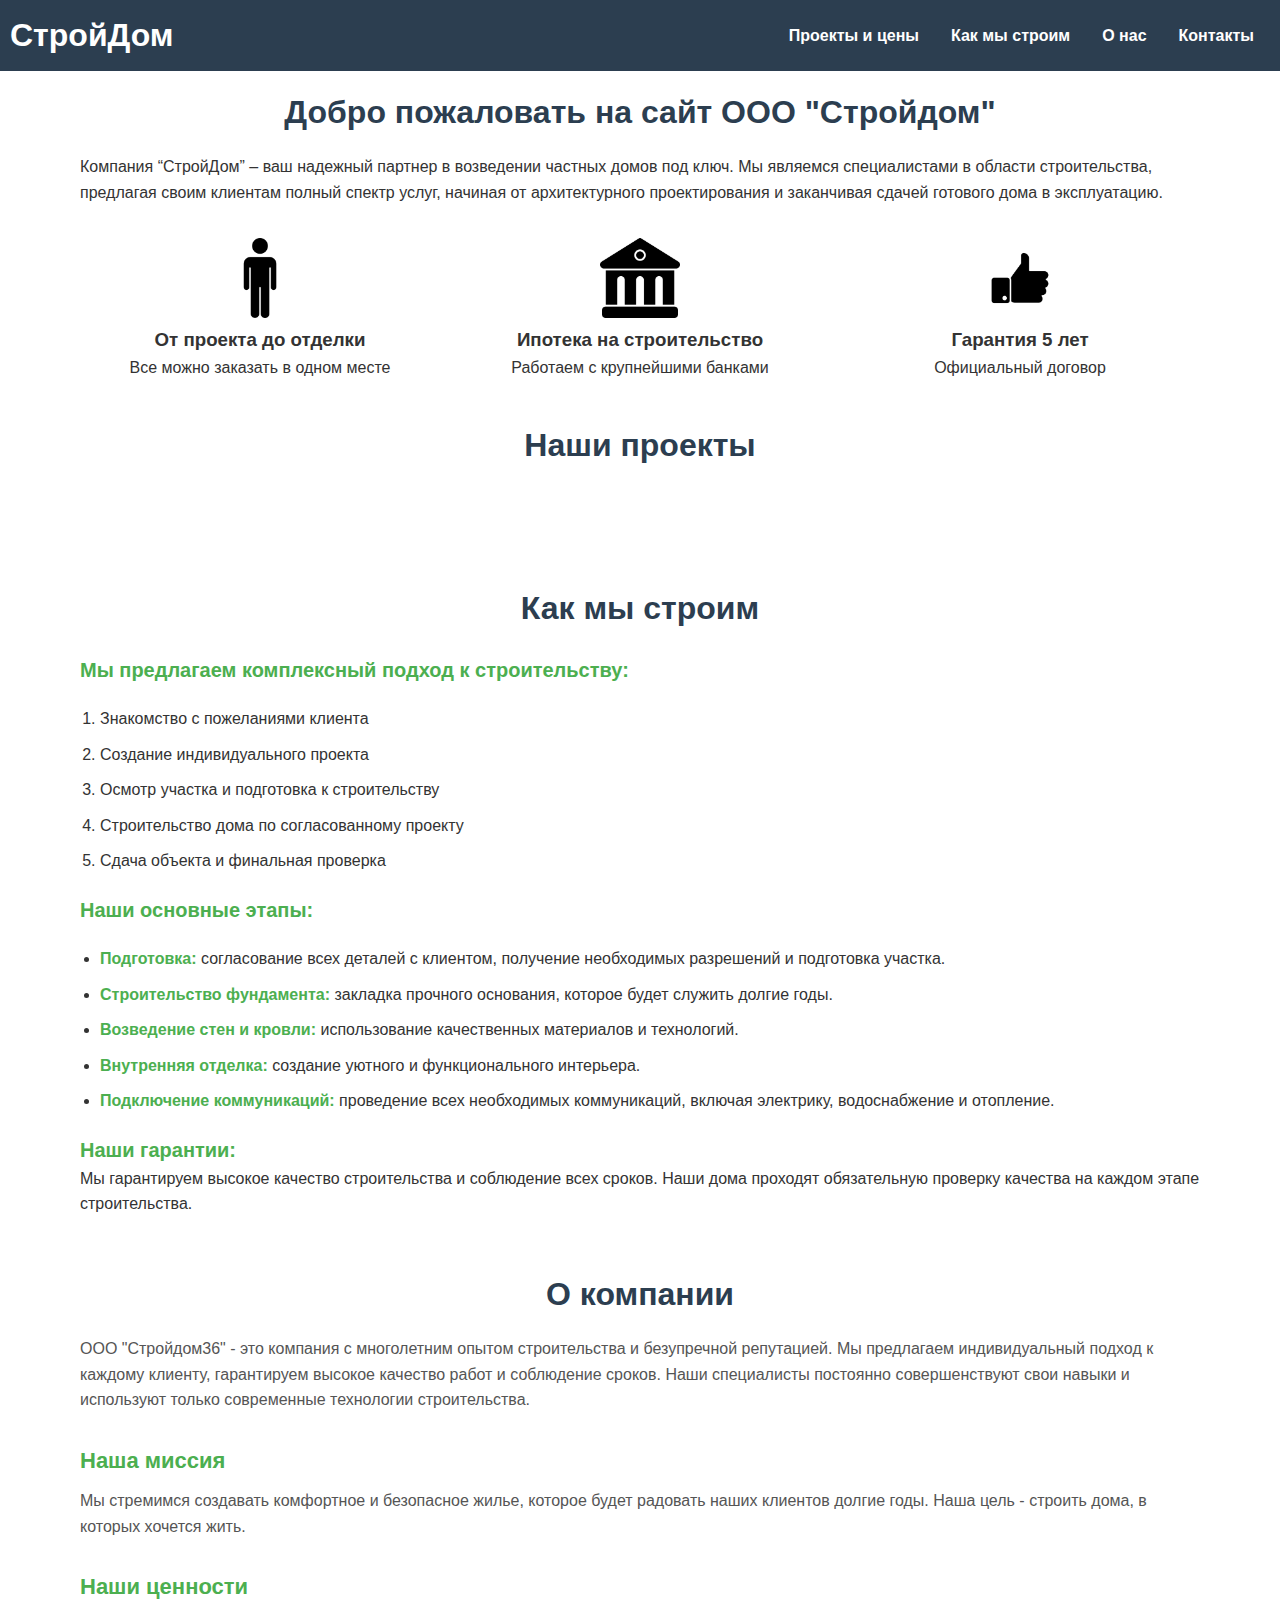
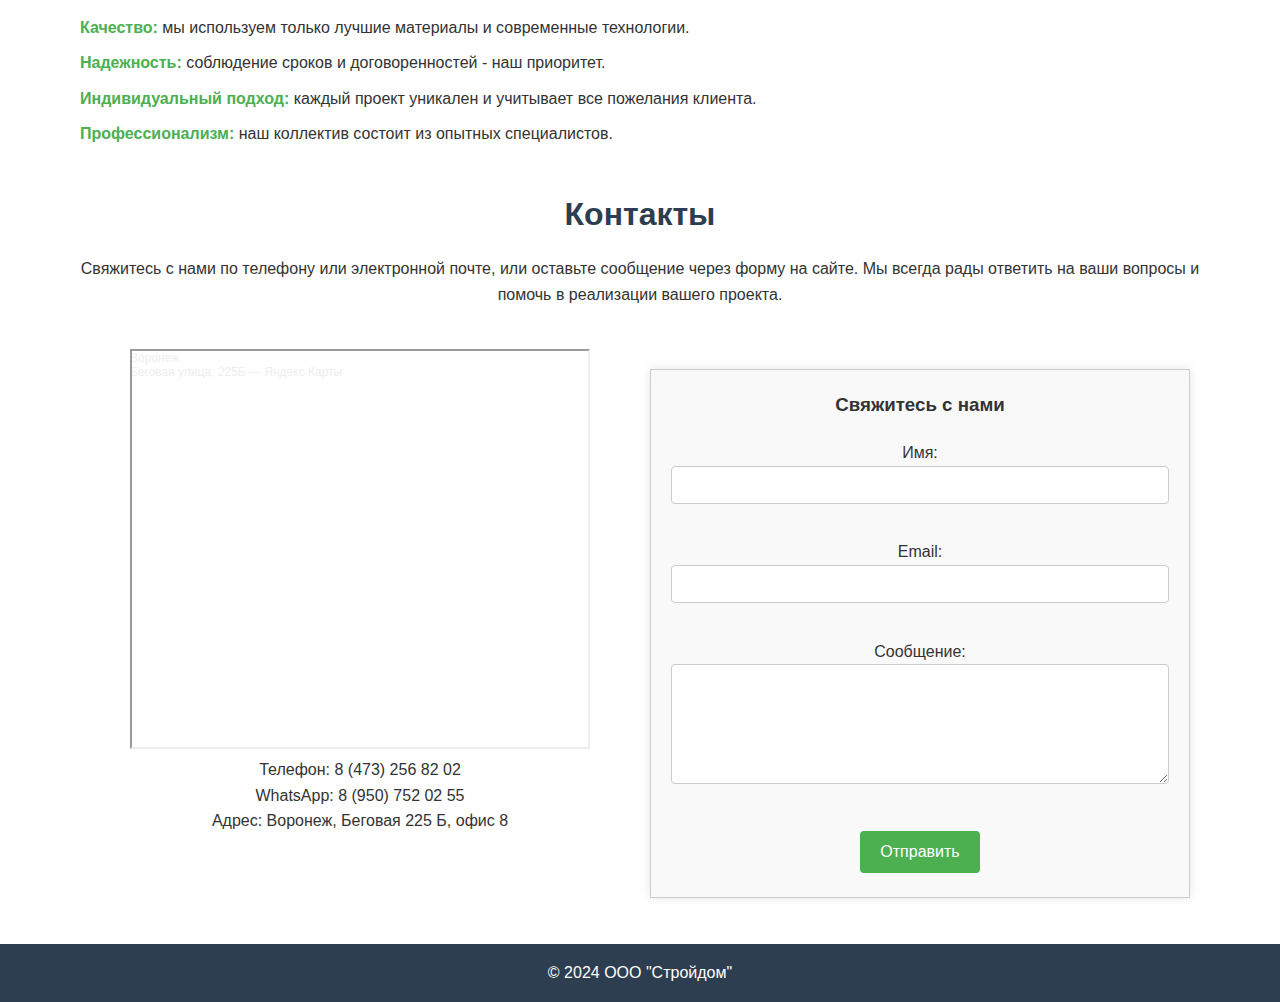
<file: index.html>
<!DOCTYPE html>
<html lang="ru">

<head>
    <meta charset="UTF-8">
    <meta name="viewport" content="width=device-width, initial-scale=1.0">
    <meta name="description"
        content="Стройдом - Мы строим дома вашей мечты. Узнайте больше о наших услугах и проектах.">
    <meta name="keywords" content="строительство, дома, Стройдом36, Воронеж">
    <title>ООО "Стройдом"</title>
    <link rel="stylesheet" href="src/styles.css">
    <script src="js/fetch_categories.js" defer></script>
</head>

<body>
    <header>
        <h1><a href="#home">СтройДом</a></h1>
        <nav>
            <ul>
                <li><a href="#projects">Проекты и цены</a></li>
                <li><a href="#how-we-build">Как мы строим</a></li>
                <li><a href="#about">О нас</a></li>
                <li><a href="#contact">Контакты</a></li>
            </ul>
        </nav>
    </header>

    <section id="home">
        <h2>Добро пожаловать на сайт ООО "Стройдом"</h2>
        <p>Компания “СтройДом” – ваш надежный партнер в возведении частных домов под ключ. Мы являемся специалистами в
            области строительства, предлагая своим клиентам полный спектр услуг, начиная от архитектурного
            проектирования и заканчивая сдачей готового дома в эксплуатацию.</p>
    </section>

    <section class="info">
        <div class="info-cont">
            <img class="icon" src="src/img/human.png" alt="Проектирование и отделка">
            <h3>От проекта до отделки</h3>
            <p>Все можно заказать в одном месте</p>
        </div>
        <div class="info-cont">
            <img class="icon" src="src/img/bank.png" alt="Ипотека">
            <h3>Ипотека на строительство</h3>
            <p>Работаем с крупнейшими банками</p>
        </div>
        <div class="info-cont">
            <img class="icon" src="src/img/like.png" alt="Гарантия">
            <h3>Гарантия 5 лет</h3>
            <p>Официальный договор</p>
        </div>
    </section>

    <section id="projects">
        <h2>Наши проекты</h2>
        <div class="container">

        </div>
    </section>

    <section id="how-we-build">
        <h2>Как мы строим</h2>
        <h3>Мы предлагаем комплексный подход к строительству:</h3>
        <ol>
            <li>Знакомство с пожеланиями клиента</li>
            <li>Создание индивидуального проекта</li>
            <li>Осмотр участка и подготовка к строительству</li>
            <li>Строительство дома по согласованному проекту</li>
            <li>Сдача объекта и финальная проверка</li>
        </ol>
        <div>
            <h3>Наши основные этапы:</h3>
            <ul>
                <li><strong>Подготовка:</strong> согласование всех деталей с клиентом, получение необходимых разрешений
                    и подготовка участка.</li>
                <li><strong>Строительство фундамента:</strong> закладка прочного основания, которое будет служить долгие
                    годы.</li>
                <li><strong>Возведение стен и кровли:</strong> использование качественных материалов и технологий.</li>
                <li><strong>Внутренняя отделка:</strong> создание уютного и функционального интерьера.</li>
                <li><strong>Подключение коммуникаций:</strong> проведение всех необходимых коммуникаций, включая
                    электрику, водоснабжение и отопление.</li>
            </ul>
        </div>
        <div>
            <h3>Наши гарантии:</h3>
            <p>Мы гарантируем высокое качество строительства и соблюдение всех сроков. Наши дома проходят обязательную
                проверку качества на каждом этапе строительства.</p>
        </div>
    </section>

    <section id="about">
        <h2>О компании</h2>
        <p>ООО "Стройдом36" - это компания с многолетним опытом строительства и безупречной репутацией. Мы предлагаем
            индивидуальный подход к каждому клиенту, гарантируем высокое качество работ и соблюдение сроков. Наши
            специалисты постоянно совершенствуют свои навыки и используют только современные технологии строительства.
        </p>
        <div>
            <h3>Наша миссия</h3>
            <p>Мы стремимся создавать комфортное и безопасное жилье, которое будет радовать наших клиентов долгие годы.
                Наша цель - строить дома, в которых хочется жить.</p>
        </div>
        <div>
            <h3>Наши ценности</h3>
            <ul>
                <li><strong>Качество:</strong> мы используем только лучшие материалы и современные технологии.</li>
                <li><strong>Надежность:</strong> соблюдение сроков и договоренностей - наш приоритет.</li>
                <li><strong>Индивидуальный подход:</strong> каждый проект уникален и учитывает все пожелания клиента.
                </li>
                <li><strong>Профессионализм:</strong> наш коллектив состоит из опытных специалистов.</li>
            </ul>
        </div>
    </section>
    <section style="text-align: center;">
        <h2>Контакты</h2>
        <p>Свяжитесь с нами по телефону или электронной почте, или оставьте сообщение через форму на сайте. Мы всегда
            рады
            ответить на ваши вопросы и помочь в реализации вашего проекта.</p>
    </section>
    <section id="contact">
        <div class="cntc">
            <div style="position:relative;overflow:hidden;">
                <a href="https://yandex.ru/maps/193/voronezh/?utm_medium=mapframe&utm_source=maps"
                    style="color:#eee;font-size:12px;position:absolute;top:0px;">Воронеж</a>
                <a href="https://yandex.ru/maps/193/voronezh/house/begovaya_ulitsa_225b/Z0AYdwRhTEwEQFtrfXp4dHRqYw==/services/?ll=39.131593%2C51.695897&tab=services&utm_medium=mapframe&utm_source=maps&z=17.14"
                    style="color:#eee;font-size:12px;position:absolute;top:14px;">Беговая улица, 225Б — Яндекс Карты</a>
                <iframe
                    src="https://yandex.ru/map-widget/v1/?ll=39.131593%2C51.695897&mode=search&ol=geo&ouri=ymapsbm1%3A%2F%2Fgeo%3Fdata%3DCgoxOTQxODA3NDkxEj7QoNC-0YHRgdC40Y8sINCS0L7RgNC-0L3QtdC2LCDQkdC10LPQvtCy0LDRjyDRg9C70LjRhtCwLCAyMjXQkSIKDcCGHEIVmchOQg%2C%2C&tab=services&z=17.14"
                    width="460" height="400" frameborder="1" allowfullscreen="true" style="position:relative;"></iframe>
            </div>
            <p>Телефон: 8 (473) 256 82 02</p>
            <p>WhatsApp: 8 (950) 752 02 55</p>
            <p>Адрес: Воронеж, Беговая 225 Б, офис 8</p>
        </div>
        <div class="cntc">
            <form action="server/src/sumbit_form.php" method="post">
                <h3>Свяжитесь c нами</h3>
                <label for="name">Имя:</label>
                <input type="text" id="name" name="name" required><br><br>
                <label for="email">Email:</label>
                <input type="email" id="email" name="email" required><br><br>
                <label for="message">Сообщение:</label><br>
                <textarea id="message" name="message" rows="4" cols="50" required></textarea><br><br>
                <button type="submit">Отправить</button>
            </form>
        </div>
    </section> 

    <footer>
        <p>&copy; 2024 ООО "Стройдом"</p>
    </footer>
</body>

</html>
</file>
<file: src/styles.css>
* {
    margin: 0;
    padding: 0;
    box-sizing: border-box;
}

button {
    background-color: #17212b;
    border: none;
    color: white;
    padding: 10px 20px;
    text-align: center;
    text-decoration: none;
    display: inline-block;
    font-size: 16px;
    margin: 4px 2px;
    cursor: pointer;
    border-radius: 8px;
  }
  
  button:hover {
    background-color: #45a049;
  }

body {
    font-family: 'Helvetica Neue', Arial, sans-serif;
    line-height: 1.6;
    color: #333;
    display: flex;
    flex-direction: column;
    min-height: 100vh;
    margin: 0;
}

a {
    text-decoration: none;
    color: black;
}

header {
    background: #2c3e50;
    color: #fff;
    padding: 1rem 0;
    position: sticky;
    top: 0;
    z-index: 1000;
    display: flex;
    justify-content: space-between;
    align-items: center;
    padding: 10px;
}

header h1 a {
    color: #fff;
    text-decoration: none;
}

h2 {
    margin-left: auto;
    margin-right: auto;
}

header nav ul {
    list-style: none;
    display: flex;
    justify-content: center;
}

header nav ul li {
    margin: 0 1rem;
}

header nav ul li a {
    color: #fff;
    text-decoration: none;
    font-weight: bold;
}

.icon {
    height: 80px;
    width: 80px;
}

.info {
    display: flex;
    justify-content: space-around;
    align-items: center;
    gap: 20px;
}

.info-cont {
    width: 300px;
    height: 150px;
    text-align: center;
}

.container {
    display: grid;
    gap: 2rem;
    padding: 2rem;
    grid-template-columns: repeat(auto-fill, minmax(250px, 1fr));
}

.container-el {
    text-align: center;
}

.container-el img {
    max-width: 100%;
    border-radius: 10px;
}

.container-el p {
    font-weight: bold;
}

section {
    padding: 1rem 5rem;
}

section h2 {
    margin-bottom: 1rem;
    font-size: 2rem;
    color: #2c3e50;
    text-align: center;
}

#how-we-build p {
    font-size: 16px;
    margin-bottom: 20px;
}

#how-we-build ol,
#how-we-build ul {
    margin: 20px 0;
    padding-left: 20px;
}

#how-we-build li {
    margin-bottom: 10px;
    font-size: 16px;
}

#how-we-build li strong {
    color: #4CAF50;
}

#how-we-build h3 {
    font-size: 20px;
    margin-top: 20px;
    color: #333;
    color: #4CAF50;
}

#how-we-build div {
    margin-top: 20px;
}

#how-we-build ul {
    list-style-type: disc;
}

#how-we-build ol {
    list-style-type: decimal;
}

#contact {
    display: flex;
    flex-wrap: wrap;
    justify-content: space-between;
}

#about p {
    font-size: 16px;
    line-height: 1.6;
    color: #555;
    margin-bottom: 20px;
}

#about div {
    margin-top: 30px;
}

#about h3 {
    font-size: 22px;
    color: #4CAF50;
    margin-bottom: 10px;
}

#about ul {
    list-style-type: none;
    padding-left: 0;
}

#about li {
    font-size: 16px;
    margin-bottom: 10px;
}

#about li strong {
    color: #4CAF50;
}

.cntc {
    flex: 1;
    min-width: 300px;
    margin: 10px;
    text-align: center;
}

form {
    max-width: 600px;
    margin: 20px auto;
    padding: 20px;
    border: 1px solid #ccc;
    background-color: #f9f9f9;
    box-shadow: 0 0 10px rgba(0, 0, 0, 0.1);
}

form input[type=text],
form input[type=email],
form input[type=password],
form textarea,
form select {
    width: 100%;
    padding: 10px;
    margin-bottom: 10px;
    border: 1px solid #ccc;
    border-radius: 4px;
    box-sizing: border-box;
    font-size: 14px;
}

form button[type=submit] {
    background-color: #4CAF50;
    color: white;
    padding: 12px 20px;
    border: none;
    border-radius: 4px;
    cursor: pointer;
    font-size: 16px;
}

form button[type=submit]:hover {
    background-color: #45a049;
}

form textarea {
    height: 120px;
    resize: vertical;
}

form input[type=file] {
    margin-top: 10px;
}

form h3 {
    text-align: center;
    margin-bottom: 20px;
}

footer {
    background: #2c3e50;
    color: #fff;
    text-align: center;
    padding: 1rem 0;
    margin-top: auto;
}

table {
    width: 100%;
    border-collapse: collapse;
}

table {
    width: 95%;
    border-collapse: collapse;
    margin: 20px auto 20px auto;
    font-size: 18px;
    text-align: left;
}

thead tr {
    background-color: #f2f2f2;
    color: #333;
}

thead th {
    padding: 12px;
    border-bottom: 2px solid #ddd;
}

tbody tr {
    border-bottom: 1px solid #ddd;
}

tbody tr:nth-child(even) {
    background-color: #f9f9f9;
}

tbody tr:hover {
    background-color: #f1f1f1;
}

tbody td {
    padding: 12px;
}

@media (max-width: 768px) {
    header nav ul {
        flex-direction: column;
    }

    header nav ul li {
        margin: 0.5rem 0;
    }
}

@media (max-width: 480px) {
    section {
        padding: 2rem 1rem;
    }
}
</file>
